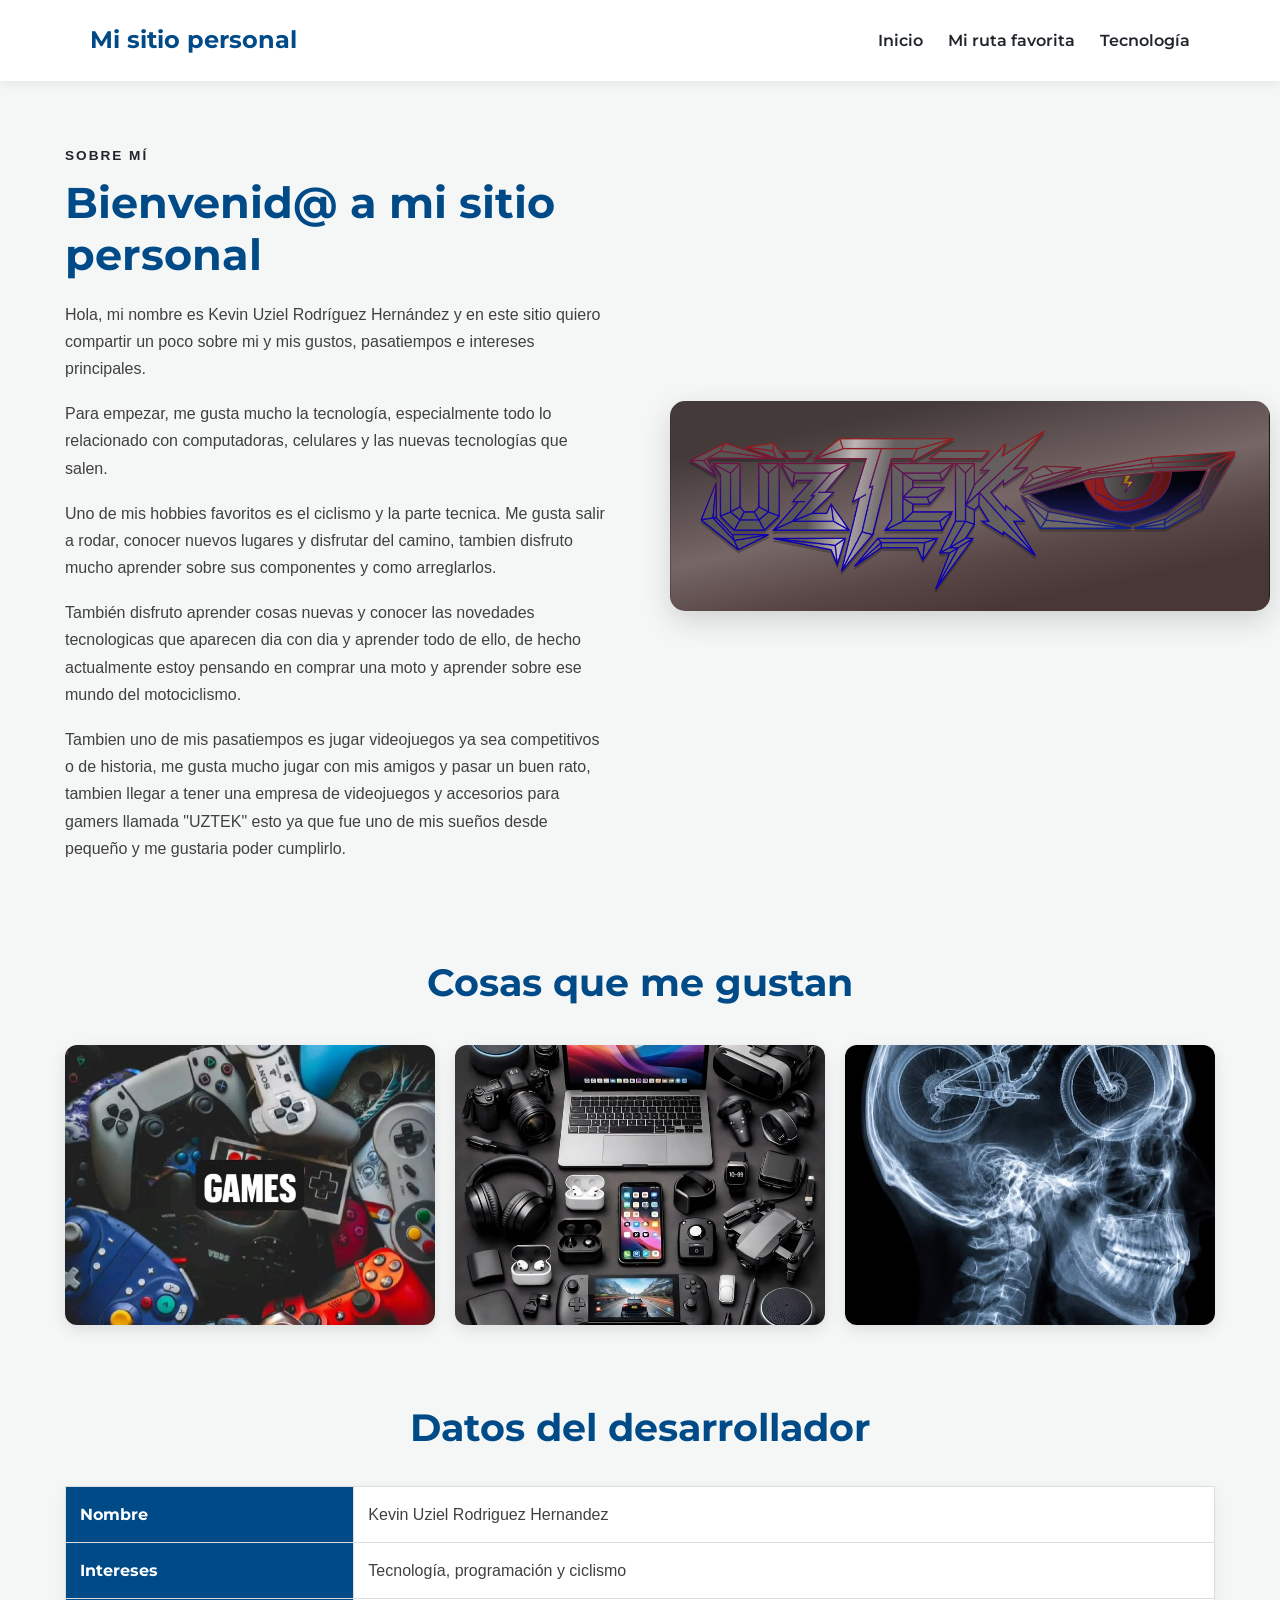
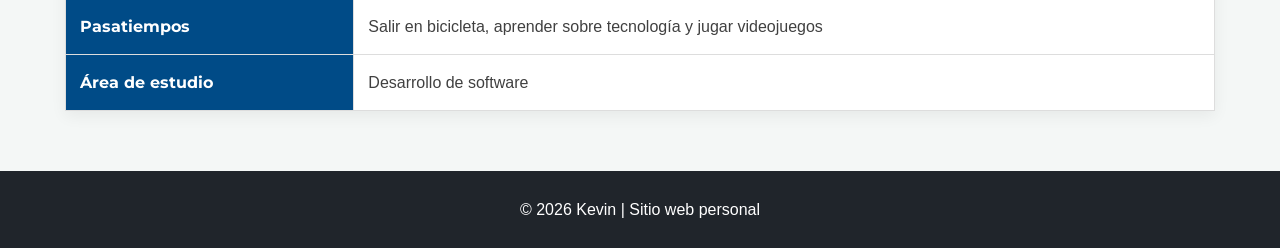
<file: index.html>
<!DOCTYPE html>
<html lang="es">

<head>
    <meta charset="UTF-8">
    <meta name="viewport" content="width=device-width, initial-scale=1.0">
    <link rel="stylesheet" href="CSS/Estilo.css">
    <link rel="preconnect" href="https://fonts.googleapis.com">
    <link rel="preconnect" href="https://fonts.gstatic.com" crossorigin>
    <link href="https://fonts.googleapis.com/css2?family=Montserrat:wght@400;500;600;700;800&display=swap" rel="stylesheet">
    <title>Mi sitio personal</title>
</head>

<body>
    <header>
        <div id="logo">
            <h1>Mi sitio personal</h1>
        </div>
        <nav>
            <ul>
                <li><a href="index.html">Inicio</a></li>
                <li><a href="rutas.html">Mi ruta favorita</a></li>
                <li><a href="tecnologia.html">Tecnología</a></li>
            </ul>
        </nav>
    </header>

    <main class="contenedorPrincipal">
        <section class="bienvenida">
            <div class="bienvenidaTexto">
                <span class="etiqueta">SOBRE MÍ</span>
                <h2>Bienvenid@ a mi sitio personal</h2>
                <p>
                    Hola, mi nombre es Kevin Uziel Rodríguez Hernández y en este sitio quiero compartir
                    un poco sobre mi y mis gustos, pasatiempos e intereses principales.
                </p>
                <p>
                    Para empezar, me gusta mucho la tecnología, especialmente todo lo relacionado
                    con computadoras, celulares y las nuevas tecnologías que salen.
                </p>
                <p>
                    Uno de mis hobbies favoritos es el ciclismo y la parte tecnica. Me gusta salir
                    a rodar, conocer nuevos lugares y disfrutar del camino, tambien disfruto mucho
                    aprender sobre sus componentes y como arreglarlos.
                </p>
                <p>
                    También disfruto aprender cosas nuevas y conocer las novedades tecnologicas que aparecen dia con dia
                    y aprender todo de ello, de hecho actualmente estoy pensando en comprar 
                    una moto y aprender sobre ese mundo del motociclismo.
                </p>
                <p>
                    Tambien uno de mis pasatiempos es jugar videojuegos ya sea competitivos o de historia,
                    me gusta mucho jugar con mis amigos y pasar un buen rato, tambien llegar a tener una 
                    empresa de videojuegos y accesorios para gamers llamada "UZTEK" esto ya que fue uno de 
                    mis sueños desde pequeño y me gustaria poder cumplirlo.
                </p>
            </div>

            <div class="bienvenidaImagen">
                <img src="images/img1.png" alt="Logo UZTEK">
            </div>
        </section>

        <section class="galeriaInicio">
            <h2>Cosas que me gustan</h2>
            <div class="galeriaGrid">

                <img src="images/img2.jpg" alt="videojuego">
                <img src="images/img3.jpg" alt="tecnologia">
                <img src="images/img4.jpg" alt="ciclismo">
            </div>
        </section>

        <section class="datosDesarrollador">
            <h2>Datos del desarrollador</h2>
            <table>
                <tr>
                    <th>Nombre</th>
                    <td>Kevin Uziel Rodriguez Hernandez</td>
                </tr>
                <tr>
                    <th>Intereses</th>
                    <td>Tecnología, programación y ciclismo</td>
                </tr>
                <tr>
                    <th>Pasatiempos</th>
                    <td>Salir en bicicleta, aprender sobre tecnología y jugar videojuegos</td>
                </tr>
                <tr>
                    <th>Área de estudio</th>
                    <td>Desarrollo de software</td>
                </tr>
            </table>
        </section>
    </main>

    <footer>
        <p>
            &copy; 2026 Kevin | Sitio web personal
        </p>
    </footer>
</body>
</html>
</file>
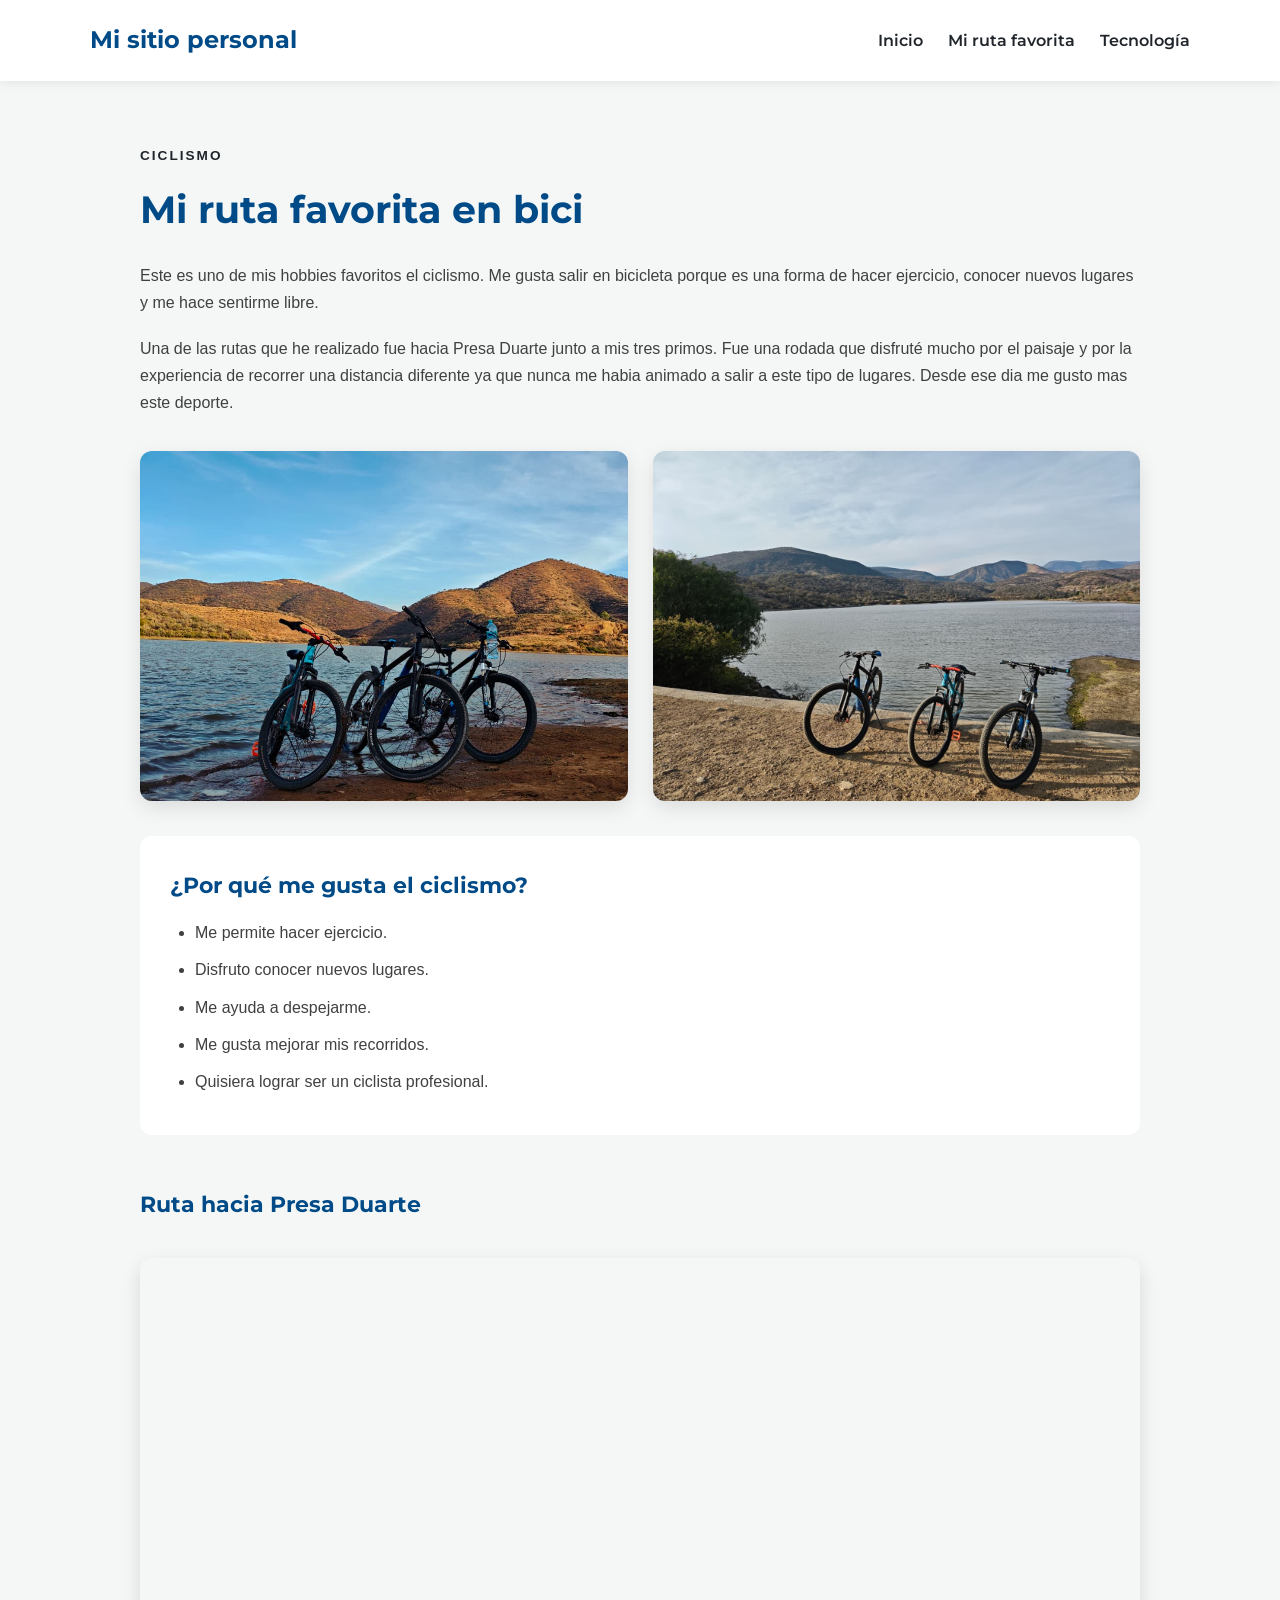
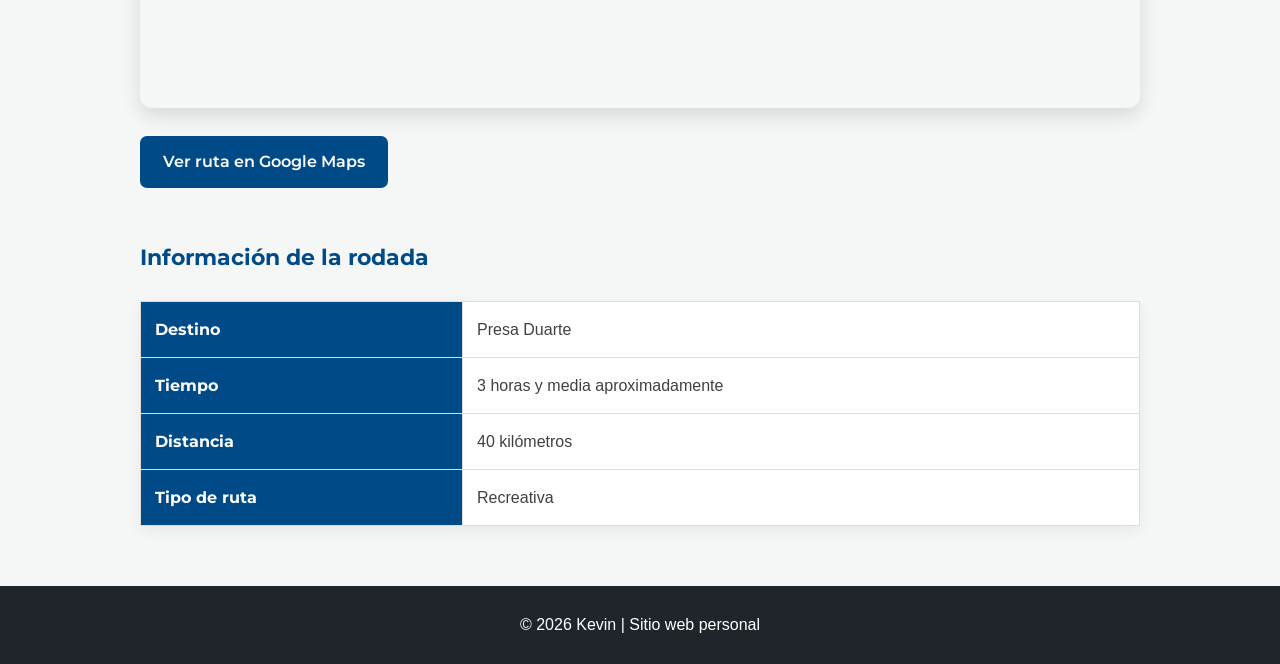
<file: rutas.html>
<!DOCTYPE html>
<html lang="es">

<head>
    <meta charset="UTF-8">
    <meta name="viewport" content="width=device-width, initial-scale=1.0">
    <link rel="stylesheet" href="CSS/Estilo.css">
    <link rel="preconnect" href="https://fonts.googleapis.com">
    <link rel="preconnect" href="https://fonts.gstatic.com" crossorigin>
    <link href="https://fonts.googleapis.com/css2?family=Montserrat:wght@400;500;600;700;800&display=swap" rel="stylesheet">
    <title>Mi ruta favorita en bici</title>
</head>

<body>
    <header>
        <div id="logo">
            <h1>Mi sitio personal</h1>
        </div>
        <nav>
            <ul>
                <li>
                    <a href="index.html">Inicio</a>
                </li>
                <li>
                    <a href="rutas.html">Mi ruta favorita</a>
                </li>
                <li>
                    <a href="tecnologia.html">Tecnología</a>
                </li>
            </ul>
        </nav>
    </header>

    <main class="contenedorPrincipal">
        <section class="seccionRuta">
            <span class="etiqueta">CICLISMO</span>
            <h2>Mi ruta favorita en bici</h2>
            <p>
                Este es uno de mis hobbies favoritos el ciclismo.
                Me gusta salir en bicicleta porque es una forma de
                hacer ejercicio, conocer nuevos lugares y me hace 
                sentirme libre.
            </p>
            <p>
                Una de las rutas que he realizado fue hacia
                Presa Duarte junto a mis tres primos. Fue una 
                rodada que disfruté mucho por el paisaje y por 
                la experiencia de recorrer una distancia diferente
                ya que nunca me habia animado a salir a este tipo de 
                lugares. Desde ese dia me gusto mas este deporte.
            </p>

            <div class="fotosRuta">
                <img src="images/img5.jpeg" alt="Rodada en bicicleta">
                <img src="images/img6.jpeg" alt="Fotografía durante una rodada">
            </div>

            <div class="informacionRuta">
                <h3>¿Por qué me gusta el ciclismo?</h3>
                <ul>
                    <li>Me permite hacer ejercicio.</li>
                    <li>Disfruto conocer nuevos lugares.</li>
                    <li>Me ayuda a despejarme.</li>
                    <li>Me gusta mejorar mis recorridos.</li>
                    <li>Quisiera lograr ser un ciclista profesional.</li>
                </ul>
            </div>

            <section class="mapaRuta">
                <h3>Ruta hacia Presa Duarte</h3>
                <iframe
                    src="https://www.google.com/maps?q=Presa+Duarte,+Le%C3%B3n,+Guanajuato&output=embed"
                    allowfullscreen=""
                    loading="lazy">
                </iframe>
                <br>
                <a
                    href="https://www.google.com/maps/dir/?api=1&destination=Presa+Duarte,+Le%C3%B3n,+Guanajuato&travelmode=bicycling"
                    target="_blank"
                    class="boton">
                    Ver ruta en Google Maps
                </a>
            </section>

            <section class="tablaRuta">
                <h3>Información de la rodada</h3>
                <table>
                    <tr>
                        <th>Destino</th>
                        <td>Presa Duarte</td>
                    </tr>
                    <tr>
                        <th>Tiempo</th>
                        <td>3 horas y media aproximadamente</td>
                    </tr>
                    <tr>
                        <th>Distancia</th>
                        <td>40 kilómetros</td>
                    </tr>
                    <tr>
                        <th>Tipo de ruta</th>
                        <td>Recreativa</td>
                    </tr>
                </table>
            </section>
        </section>
    </main>

    <footer>
        <p>
            &copy; 2026 Kevin | Sitio web personal
        </p>
    </footer>
</body>
</html>
</file>
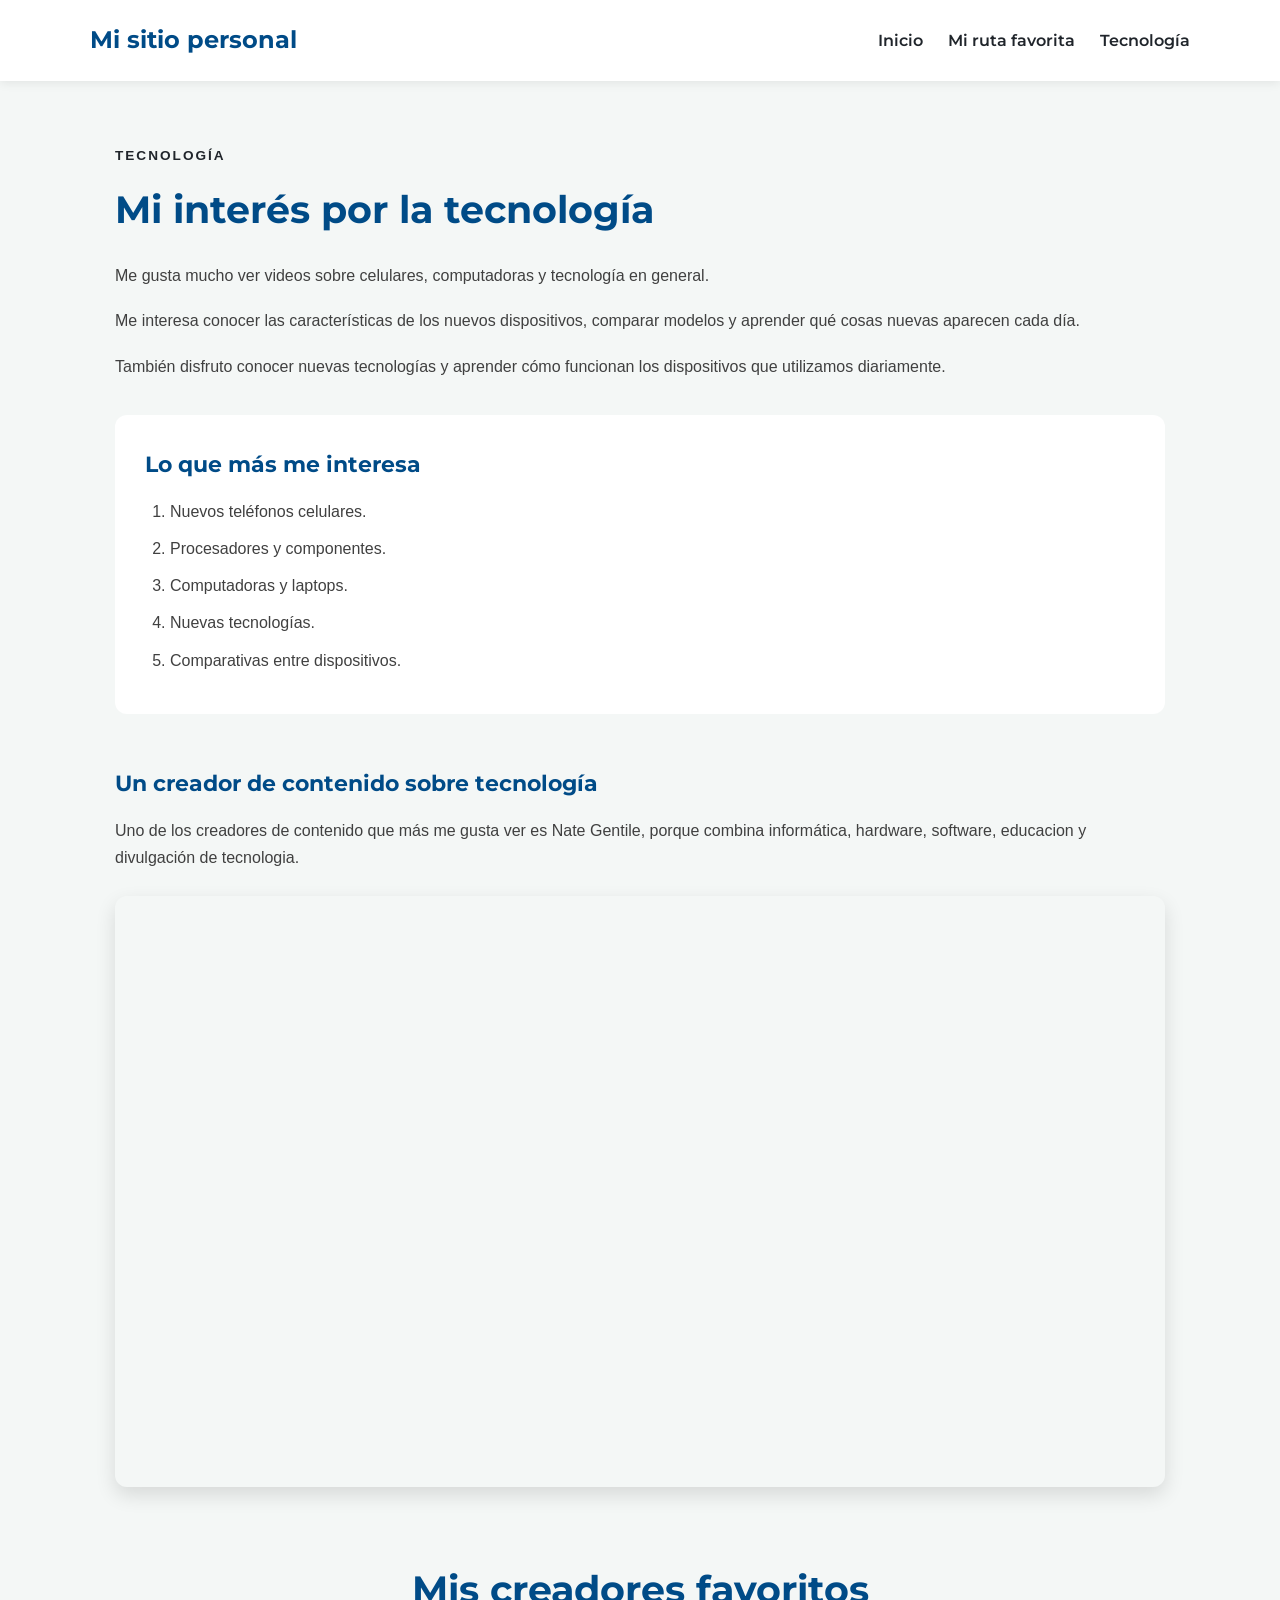
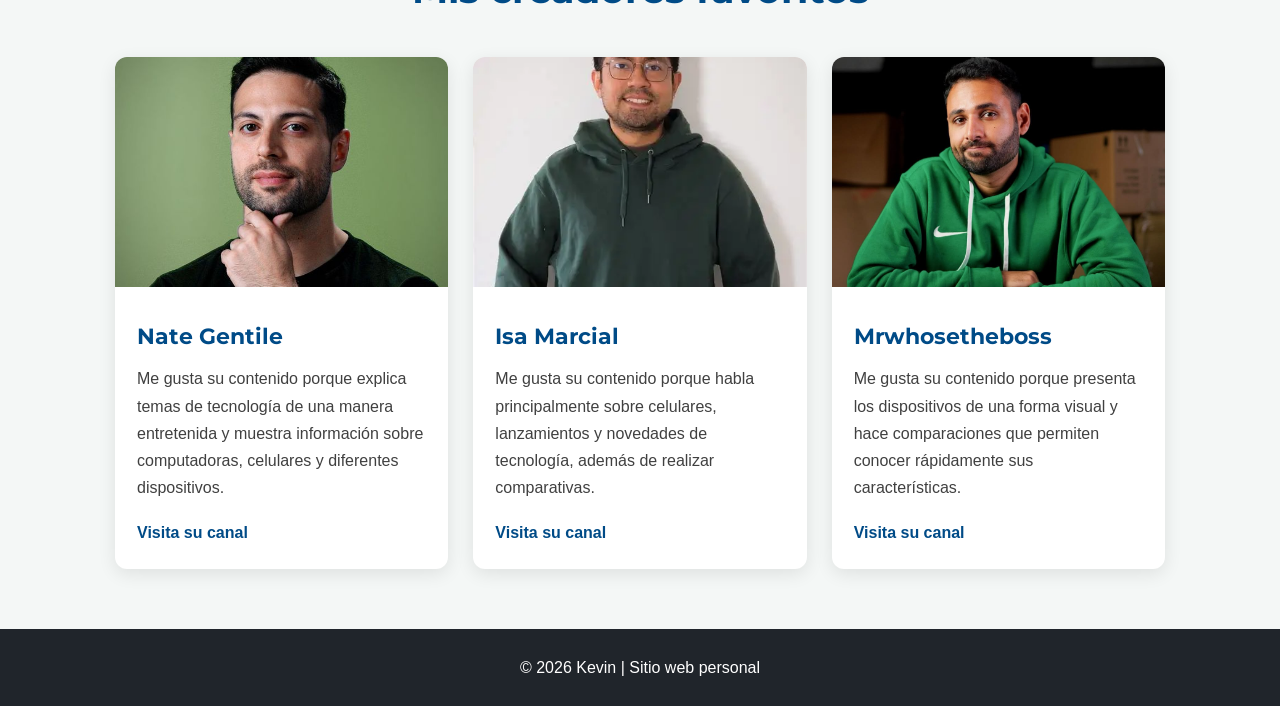
<file: tecnologia.html>
<!DOCTYPE html>
<html lang="es">

<head>
    <meta charset="UTF-8">
    <meta name="viewport" content="width=device-width, initial-scale=1.0">
    <link rel="stylesheet" href="CSS/Estilo.css">
    <link rel="preconnect" href="https://fonts.googleapis.com">
    <link rel="preconnect" href="https://fonts.gstatic.com" crossorigin>
    <link href="https://fonts.googleapis.com/css2?family=Montserrat:wght@400;500;600;700;800&display=swap" rel="stylesheet">
    <title>Tecnología</title>
</head>

<body>
    <header>
        <div id="logo">
            <h1>Mi sitio personal</h1>
        </div>
        <nav>
            <ul>
                <li>
                    <a href="index.html">Inicio</a>
                </li>
                <li>
                    <a href="rutas.html">Mi ruta favorita</a>
                </li>
                <li>
                    <a href="tecnologia.html">Tecnología</a>
                </li>
            </ul>
        </nav>
    </header>

    <main class="contenedorPrincipal">
        <section class="seccionTecnologia">
            <span class="etiqueta">TECNOLOGÍA</span>
            <h2>Mi interés por la tecnología</h2>
            <p>
                Me gusta mucho ver videos sobre celulares,
                computadoras y tecnología en general.
            </p>
            <p>
                Me interesa conocer las características de los nuevos dispositivos,
                comparar modelos y aprender qué cosas nuevas aparecen cada día.
            </p>
            <p>
                También disfruto conocer nuevas tecnologías y aprender cómo funcionan
                los dispositivos que utilizamos diariamente.
            </p>

            <section class="contenidoTecnologico">
                <h3>Lo que más me interesa</h3>
                <ol>
                    <li>Nuevos teléfonos celulares.</li>
                    <li>Procesadores y componentes.</li>
                    <li>Computadoras y laptops.</li>
                    <li>Nuevas tecnologías.</li>
                    <li>Comparativas entre dispositivos.</li>
                </ol>
            </section>

            <section class="videoTecnologia">
                <h3>Un creador de contenido sobre tecnología</h3>
                <p>
                    Uno de los creadores de contenido que más me gusta ver es
                    Nate Gentile, porque combina informática, hardware, software, 
                    educacion y divulgación de tecnologia.
                </p>
                <div class="video">
                    <iframe
                        src="https://www.youtube.com/embed/EUtpehhiLrw"
                        title="Video de Nate Gentile"
                        allowfullscreen>
                    </iframe>
                </div>
            </section>

            <section class="creadores">
                <h2>Mis creadores favoritos</h2>
                <div class="creadoresGrid">
                    <article class="tarjetaCreador">
                        <img
                            src="images/img7.jpg"
                            alt="Nate Gentile">
                        <div>
                            <h3>Nate Gentile</h3>
                            <p>
                                Me gusta su contenido porque explica temas de
                                tecnología de una manera entretenida y muestra
                                información sobre computadoras, celulares y
                                diferentes dispositivos.
                            </p>
                            <a
                                href="https://www.youtube.com/@NateGentile7"
                                target="_blank">
                                Visita su canal
                            </a>
                        </div>
                    </article>

                    <article class="tarjetaCreador">
                        <img
                            src="images/img8.webp"
                            alt="Isa Marcial">
                        <div>
                            <h3>Isa Marcial</h3>
                            <p>
                                Me gusta su contenido porque habla principalmente
                                sobre celulares, lanzamientos y novedades de
                                tecnología, además de realizar comparativas.
                            </p>
                            <a
                                href="https://www.youtube.com/@IsaMarcial"
                                target="_blank">
                                Visita su canal
                            </a>
                        </div>
                    </article>

                    <article class="tarjetaCreador">
                        <img
                            src="images/img9.jpeg"
                            alt="Mrwhosetheboss">

                        <div>
                            <h3>Mrwhosetheboss</h3>
                            <p>
                                Me gusta su contenido porque presenta los dispositivos de una
                                forma visual y hace comparaciones que permiten
                                conocer rápidamente sus características.
                            </p>
                            <a
                                href="https://www.youtube.com/@Mrwhosetheboss"
                                target="_blank">
                                Visita su canal
                            </a>
                        </div>
                    </article>
                </div>
            </section>
        </section>
    </main>

    <footer>
        <p>
            &copy; 2026 Kevin | Sitio web personal
        </p>
    </footer>
</body>
</html>
</file>
<file: CSS/Estilo.css>
:root {
    --color_principal: #004b87;
    --color_secundario: #00a859;
    --color_obscuro: #20252b;
    --color_texto: #404040;
    --color_claro: #ffffff;
    --color_fondo: #f4f7f6;
    --color_borde: #dddddd;
    --fuente_titulo: 'Montserrat', sans-serif;
    --fuente_cuerpo: 'OpenDescargada', Arial, sans-serif;
}

* {
    box-sizing: border-box;
    margin: 0;
    padding: 0;
}

html {
    scroll-behavior: smooth;
}

body {
    background-color: var(--color_fondo);
    color: var(--color_texto);
    font-family: var(--fuente_cuerpo);
    line-height: 1.7;
    min-height: 100vh;
    display: flex;
    flex-direction: column;
}

a {
    text-decoration: none;
}

ul, ol {
    padding-left: 25px;
}

header {
    background-color: white;
    display: flex;
    justify-content: space-between;
    align-items: center;
    padding: 20px 7%;
    box-shadow: 0 2px 10px rgba(0,0,0,0.08);
    position: sticky;
    top: 0;
    z-index: 1000;
}

#logo h1 {
    font-family: var(--fuente_titulo);
    color: var(--color_principal);
    font-size: 1.5rem;
}

nav ul {
    display: flex;
    list-style: none;
    padding: 0;
    gap: 25px;
}

nav a {
    color: var(--color_obscuro);
    font-family: var(--fuente_titulo);
    font-weight: 600;
    transition: 0.3s;
}

nav a:hover {
    color: var(--color_secundario);
}

.contenedorPrincipal {
    width: 90%;
    max-width: 1150px;
    margin: auto;
    padding: 60px 0;
    flex: 1;
}

h2, h3 {
    font-family: var(--fuente_titulo);
    color: var(--color_principal);
}

h2 {
    font-size: 2.4rem;
    margin-bottom: 20px;
}

h3 {
    font-size: 1.4rem;
    margin-bottom: 15px;
}

p {
    margin-bottom: 18px;
}

span {
    color: var(--color_principal);
    font-weight: 700;
}

.etiqueta {
    display: inline-block;
    color: var(--color_obscuro);
    font-size: 0.85rem;
    letter-spacing: 2px;
    font-weight: 800;
    margin-bottom: 10px;
}

.boton {
    display: inline-block;
    background-color: var(--color_principal);
    color: white;
    padding: 12px 23px;
    border-radius: 7px;
    font-family: var(--fuente_titulo);
    font-weight: 600;
    transition: 0.3s;
}

.boton:hover {
    background-color: var(--color_secundario);
    transform: translateY(-2px);
}

.bienvenida {
    display: flex;
    align-items: center;
    gap: 60px;
    margin-bottom: 70px;
}

.bienvenidaTexto {
    flex: 1;
}

.bienvenidaTexto h2 {
    font-size: 2.7rem;
    line-height: 1.2;
}

.bienvenidaImagen {
    flex: 1;
    text-align: center;
}

.bienvenidaImagen img {
    width: 150%;
    max-width: 600px;
    border-radius: 15px;
    box-shadow: 0 10px 30px rgba(0,0,0,0.15);
}

.galeriaInicio h2 {
    text-align: center;
}

.galeriaGrid {
    display: grid;
    grid-template-columns: repeat(3, 1fr);
    gap: 20px;
    margin-top: 30px;
}

.galeriaGrid img {
    width: 100%;
    height: 280px;
    object-fit: cover;
    border-radius: 12px;
    box-shadow: 0 5px 15px rgba(0,0,0,0.1);
    transition: 0.3s;
}

.galeriaGrid img:hover {
    transform: scale(1.03);
}

.datosDesarrollador {
    margin-top: 70px;
}

.datosDesarrollador h2 {
    text-align: center;
}

table {
    width: 100%;
    border-collapse: collapse;
    background-color: white;
    margin-top: 25px;
    box-shadow: 0 5px 15px rgba(0,0,0,0.06);
}

th, td{
    border: 1px solid var(--color_borde);
    padding: 14px;
    text-align: left;
}

th {
    background-color: var(--color_principal);
    color: white;
    font-family: var(--fuente_titulo);
}

.seccionRuta {
    max-width: 1000px;
    margin: auto;
}

.fotosRuta {
    display: grid;
    grid-template-columns: repeat(2, 1fr);
    gap: 25px;
    margin: 35px 0;
}

.fotosRuta img {
    width: 100%;
    height: 350px;
    object-fit: cover;
    border-radius: 12px;
    box-shadow: 0 7px 20px rgba(0,0,0,0.1);
}

.informacionRuta {
    background-color: white;
    padding: 30px;
    border-radius: 12px;
    margin-bottom: 50px;
}

.informacionRuta li {
    margin-bottom: 10px;
}

.mapaRuta {
    margin-top: 40px;
}

.mapaRuta iframe {
    width: 100%;
    height: 450px;
    border: 0;
    border-radius: 12px;
    margin: 20px 0;
    box-shadow: 0 8px 20px rgba(0,0,0,0.12);
}

.tablaRuta {
    margin-top: 50px;
}

.seccionTecnologia {
    max-width: 1050px;
    margin: auto;
}

.contenidoTecnologico {
    background-color: white;
    padding: 30px;
    border-radius: 12px;
    margin: 35px 0;
}

.contenidoTecnologico li {
    margin-bottom: 10px;
}

.videoTecnologia {
    margin-top: 50px;
}

.video {
    position: relative;
    width: 100%;
    padding-bottom: 56.25%;
    margin-top: 25px;
}

.video iframe {
    position: absolute;
    width: 100%;
    height: 100%;
    border: 0;
    border-radius: 12px;
    box-shadow: 0 8px 20px rgba(0,0,0,0.12);
}

.creadores {
    margin-top: 70px;
}

.creadores > h2 {
    text-align: center;
}

.creadoresGrid {
    display: grid;
    grid-template-columns: repeat(3, 1fr);
    gap: 25px;
    margin-top: 35px;
}

.tarjetaCreador {
    background-color: white;
    border-radius: 12px;
    overflow: hidden;
    box-shadow: 0 5px 18px rgba(0,0,0,0.09);
    transition: 0.3s;
}

.tarjetaCreador:hover {
    transform: translateY(-8px);
    box-shadow: 0 12px 25px rgba(0,0,0,0.16);
}


.tarjetaCreador img {
    width: 100%;
    height: 230px;
    object-fit: cover;
}

.tarjetaCreador div {
    padding: 22px;
}

.tarjetaCreador h3 {
    margin-bottom: 10px;
}

.tarjetaCreador a {
    color: var(--color_principal);
    font-weight: 700;
}

.tarjetaCreador a:hover {
    color: var(--color_secundario);
}

footer {
    background-color: var(--color_obscuro);
    color: white;
    text-align: center;
    padding: 25px;
    margin-top: auto;
}

footer p {
    margin: 0;
}

@media (max-width: 900px) {
    .bienvenida {
        flex-direction: column;
        text-align: center;
    }

    .galeriaGrid {
        grid-template-columns: 1fr;
    }

    .creadoresGrid {
        grid-template-columns: 1fr;
    }

    .fotosRuta {
        grid-template-columns: 1fr;
    }
}

@media (max-width: 600px) {
    header {
        flex-direction: column;
        gap: 15px;
    }

    nav ul {
        gap: 12px;
        flex-wrap: wrap;
        justify-content: center;
    }

    .contenedorPrincipal {
        width: 92%;
    }

    h2 {
        font-size: 2rem;
    }

    .bienvenidaTexto h2 {
        font-size: 2.1rem;
    }

}
</file>
